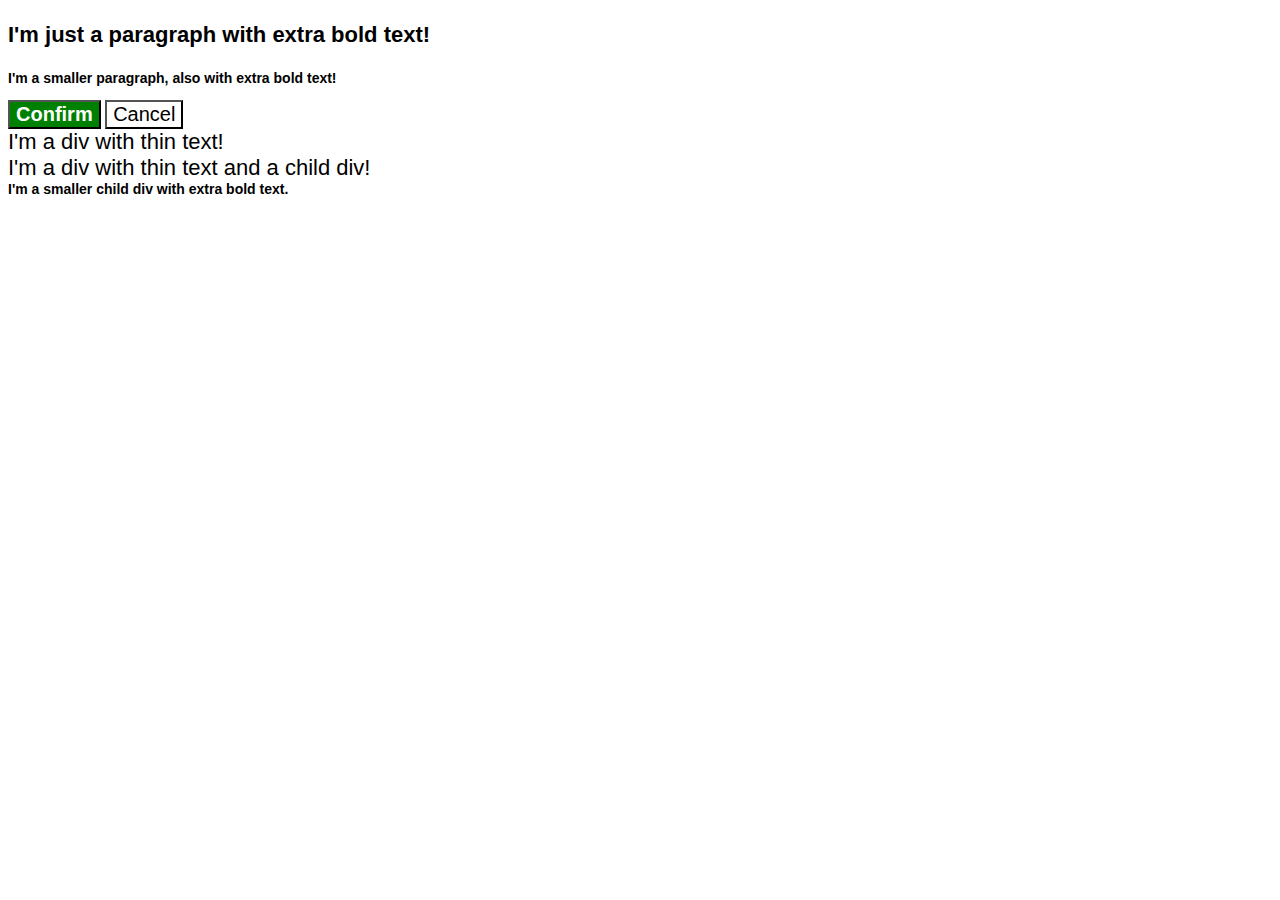
<file: css-cascade-fix/index.html>
<!DOCTYPE html>
<html lang="en">
  <head>
    <meta charset="UTF-8">
    <meta http-equiv="X-UA-Compatible" content="IE=edge">
    <meta name="viewport" content="width=device-width, initial-scale=1.0">
    <title>Fix the Cascade</title>
    <link rel="stylesheet" href="style.css">
  </head>
  <body>
    <p class="para">I'm just a paragraph with extra bold text!</p>
    <p class="para small-para">I'm a smaller paragraph, also with extra bold text!</p>

    <button id="confirm-button" class="button confirm">Confirm</button>
    <button id="cancel-button" class="button cancel">Cancel</button>

    <div class="text">I'm a div with thin text!</div>
    <div class="text">I'm a div with thin text and a child div!
      <div class="text child">I'm a smaller child div with extra bold text.</div>
    </div>
  </body>
</html>
</file>
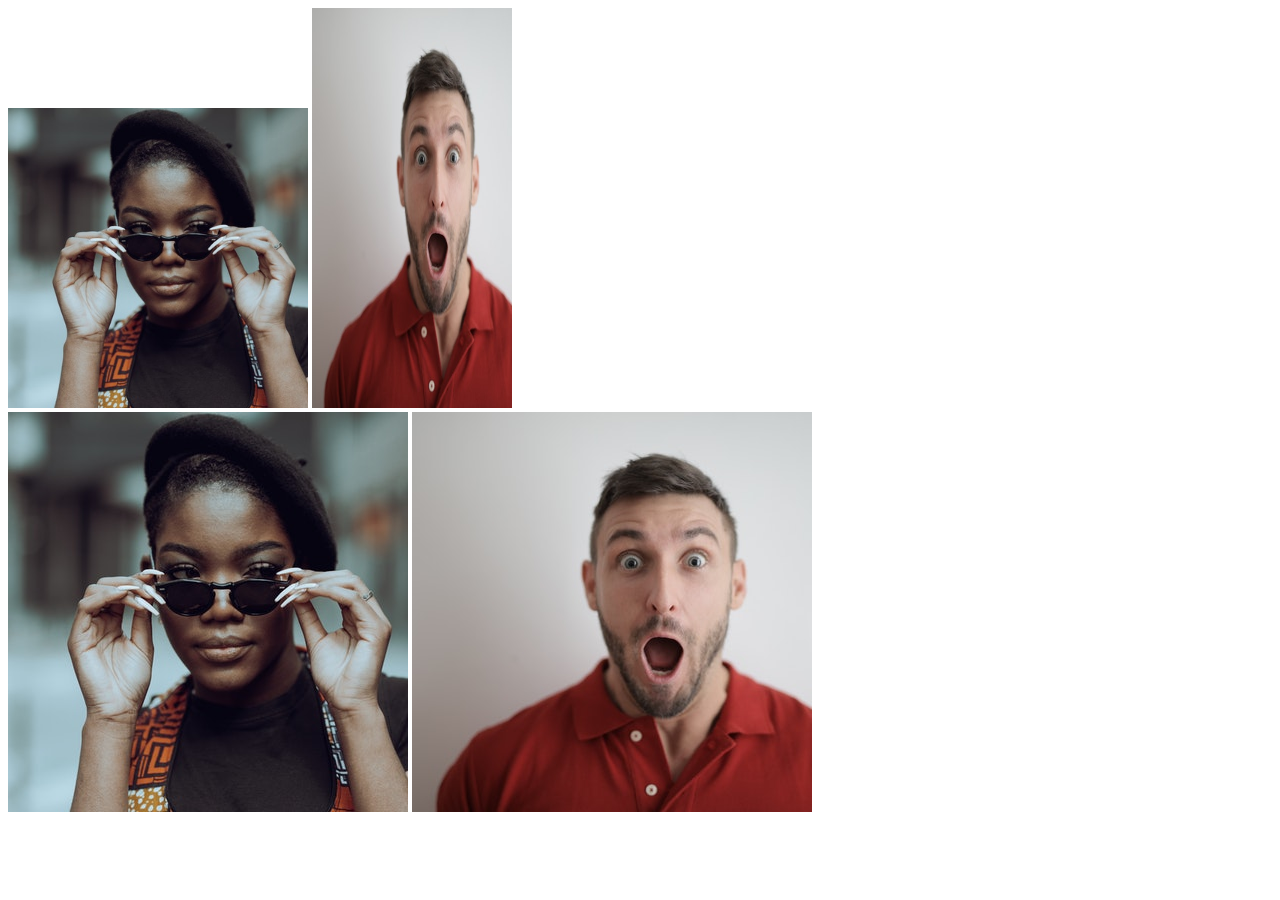
<file: css-chaining/index.html>
<!DOCTYPE html>
<html lang="en">
  <head>
    <meta charset="UTF-8">
    <meta http-equiv="X-UA-Compatible" content="IE=edge">
    <meta name="viewport" content="width=device-width, initial-scale=1.0">
    <title>Chaining Selectors</title>
    <link rel="stylesheet" href="style.css">
  </head>
  <body>
    <!-- Check image source path. Review Foundations lesson - Links and Images -->
    <!-- Use the classes BELOW this line -->
    <div>
      <img class="avatar proportioned" src="./images/img2.jpg" alt="Woman with glasses">
      <img class="avatar distorted" src="./images/img1.jpg" alt="Man with surprised expression">
    </div>
    <!-- Use the classes ABOVE this line -->
    <div>
      <img class="original proportioned" src="./images/img2.jpg" alt="Woman with glasses">
      <img class="original distorted" src="./images/img1.jpg" alt="Man with surprised expression">
    </div>
  </body>
</html>
</file>
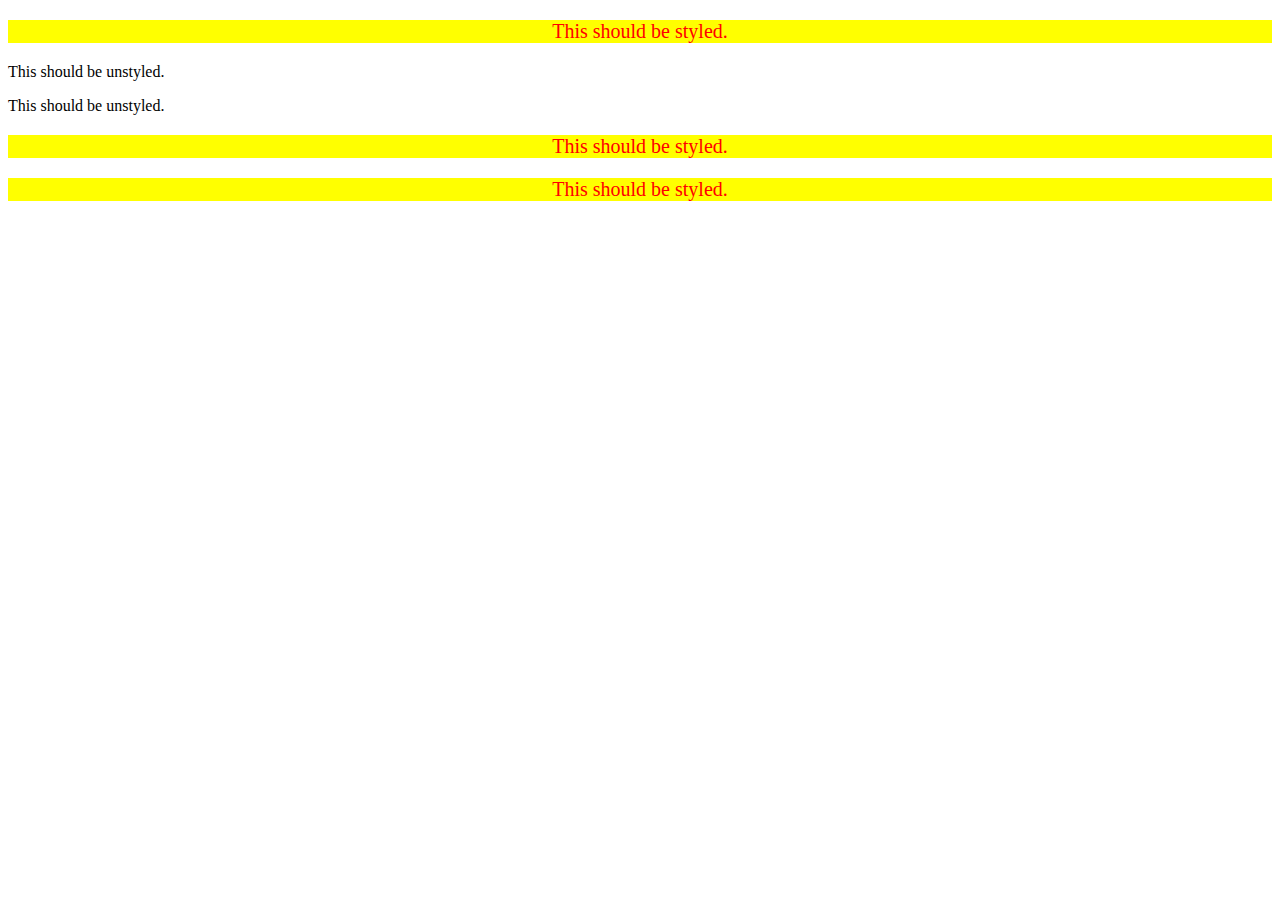
<file: css-descendant/index.html>
<!DOCTYPE html>
<html lang="en">
  <head>
    <meta charset="UTF-8">
    <meta http-equiv="X-UA-Compatible" content="IE=edge">
    <meta name="viewport" content="width=device-width, initial-scale=1.0">
    <title>Descendant Combinator</title>
    <link rel="stylesheet" href="style.css">
  </head>
  <body>
    <div class="container">
      <p class="text">This should be styled.</p>
    </div>
    <p class="text">This should be unstyled.</p>
    <p class="text">This should be unstyled.</p>
    <div class="container">
      <p class="text">This should be styled.</p>
      <p class="text">This should be styled.</p>
    </div>
  </body>
</html>
</file>
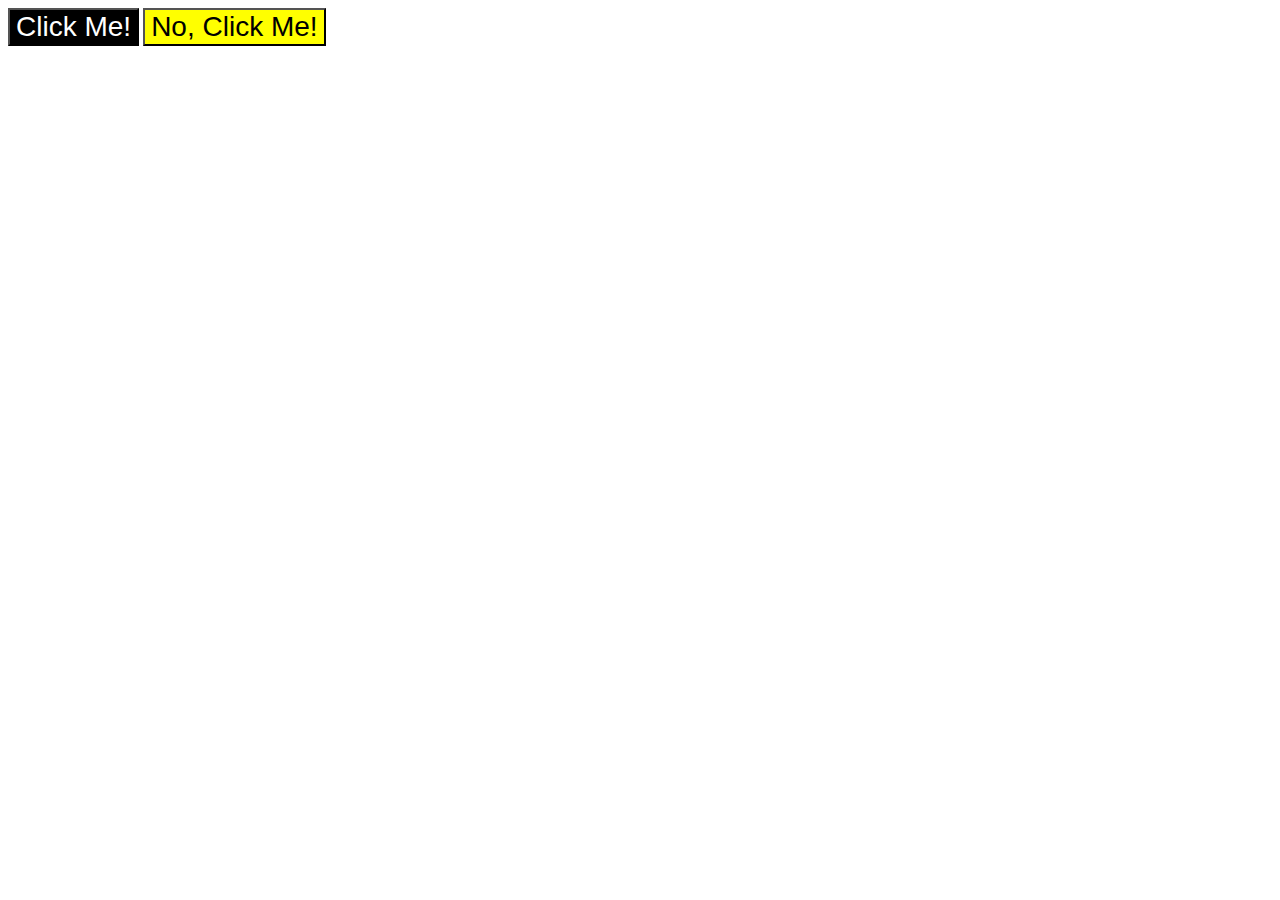
<file: css-grouping/index.html>
<html lang="en">
<head>
    <meta charset="UTF-8">
    <meta name="viewport" content="width=device-width, initial-scale=1.0">
    <title>CSS Grouping Selectors</title>
    <style>
        button {
            font-size: 28px;
            font-family: Helvetica, "Times New Roman", sans-serif;
        }

        #button-1 {
            background-color: black;
            color: white;
        }

        #button-2{
            background-color: yellow;
        }
    </style>
</head>
<body>
    <button id="button-1">Click Me!</button>
    <button id="button-2">No, Click Me!</button>
</body>
</html>
</file>
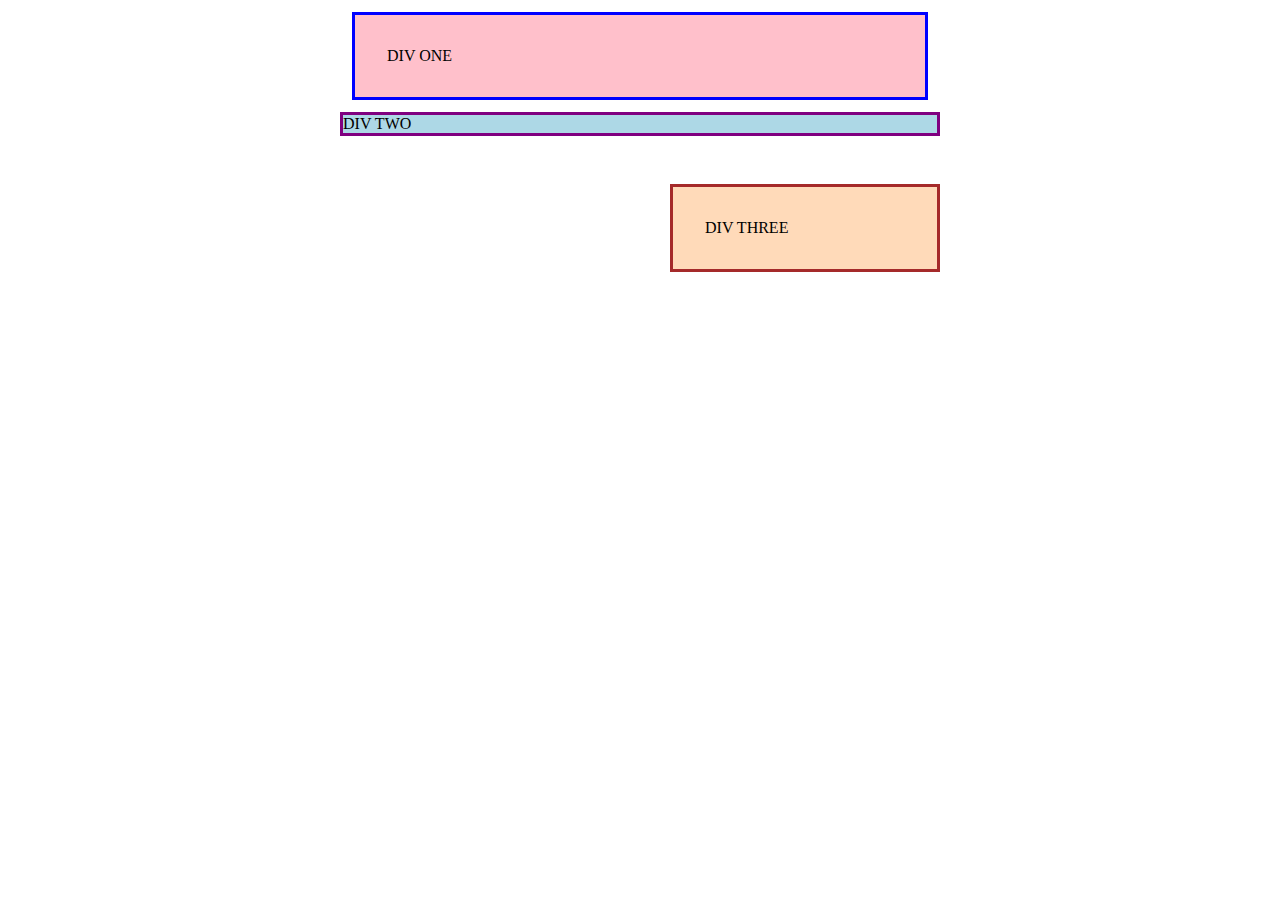
<file: css-margin-padding-01/index.html>
<!DOCTYPE html>
<html lang="en">
  <head>
    <meta charset="UTF-8">
    <meta http-equiv="X-UA-Compatible" content="IE=edge">
    <meta name="viewport" content="width=device-width, initial-scale=1.0">
    <title>Margin and Padding exercise</title>
    <link rel="stylesheet" href="style.css">
  </head>
  <body>
    <div class="one">
      DIV ONE
    </div>
    <div class="two">
      DIV TWO
    </div>
    <div class="three">
      DIV THREE
    </div>
  </body>
</html>
</file>
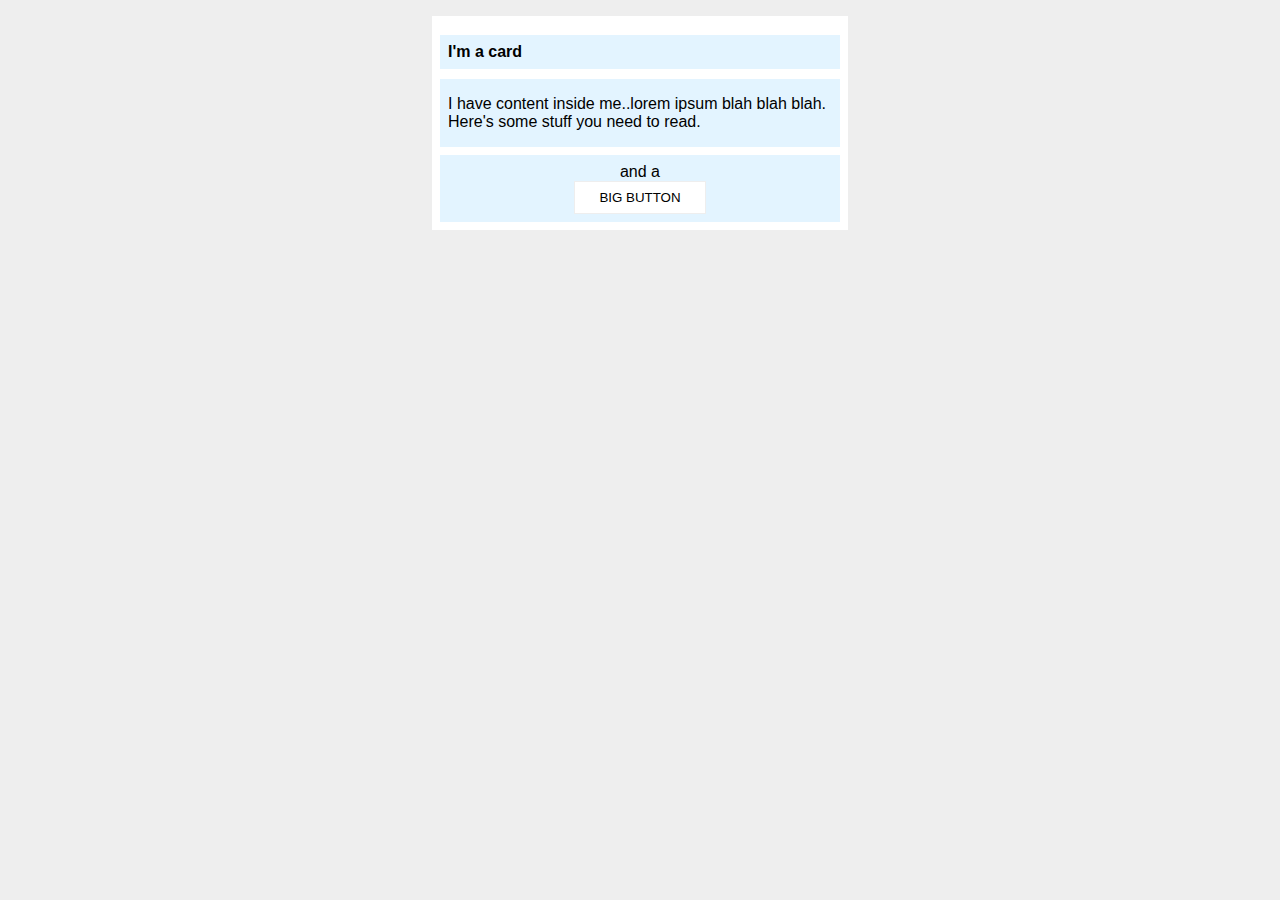
<file: css-margin-padding-02/index.html>
<!DOCTYPE html>
<html lang="en">
  <head>
    <meta charset="UTF-8">
    <meta http-equiv="X-UA-Compatible" content="IE=edge">
    <meta name="viewport" content="width=device-width, initial-scale=1.0">
    <title>Margin and Padding exercise 2</title>
    <link rel="stylesheet" href="style.css">
  </head>
  <body>
    <div class="card">
      <h1 class="title">I'm a card</h1>
      <div class="content">I have content inside me..lorem ipsum blah blah blah. Here's some stuff you need to read.</div>
      <div class="button-container">and a <button>BIG BUTTON</button></div>
    </div>
  </body>
</html>
</file>
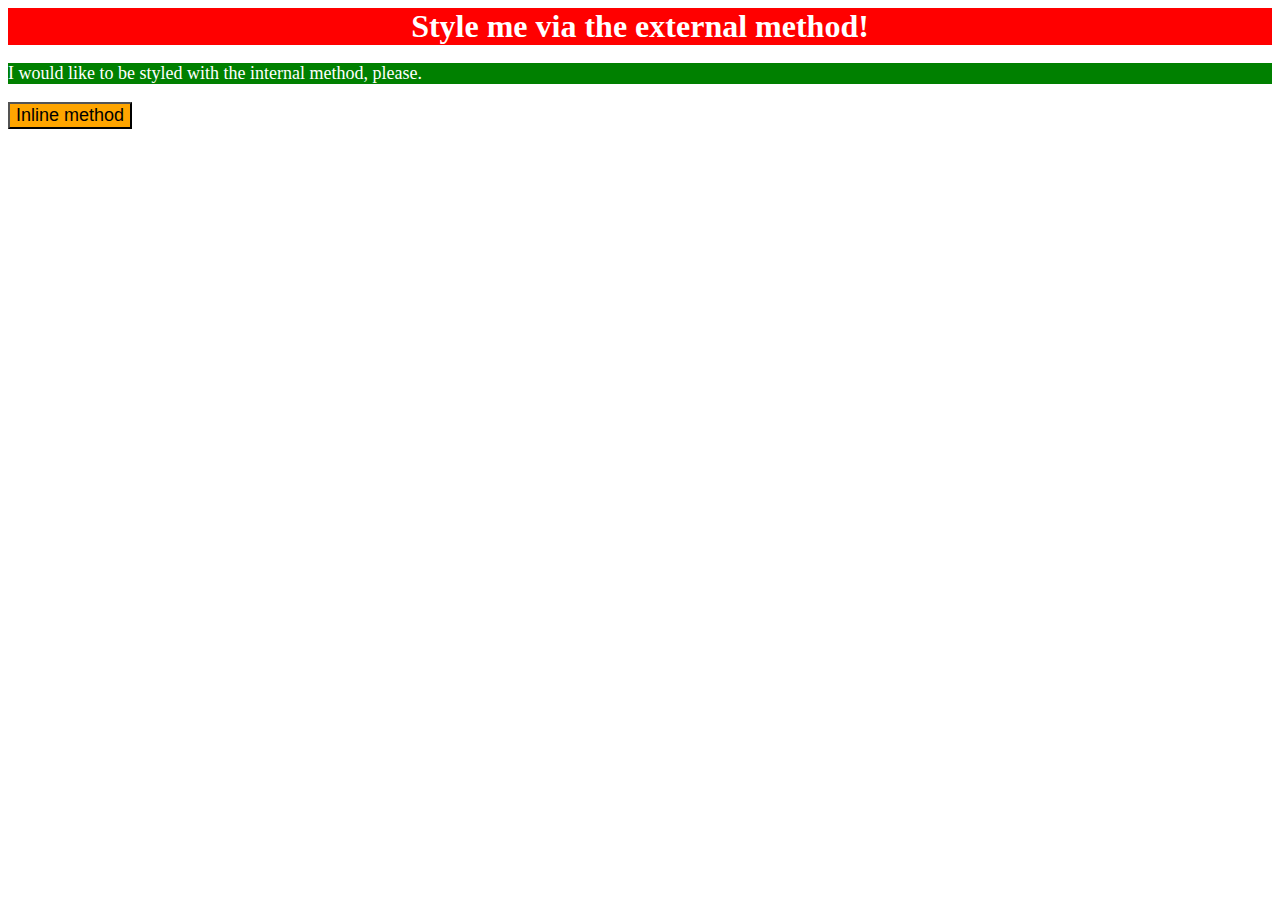
<file: css-methods/index.html>
<html lang="en">
<head>
    <meta charset="UTF-8">
    <meta name="viewport" content="width=device-width, initial-scale=1.0">
    <title>CSS Methods</title>
    <link rel="stylesheet" href="styles.css">
    <style>
        p {
            background-color: green;
            color: white;
            font-size: 18px;
        }
    </style>
</head>
<body>
    <div>Style me via the external method!</div>
    <p>I would like to be styled with the internal method, please.</p>
    <button style="background-color: orange; font-size: 18px;">Inline method</button>
    
</body>
</html>
</file>
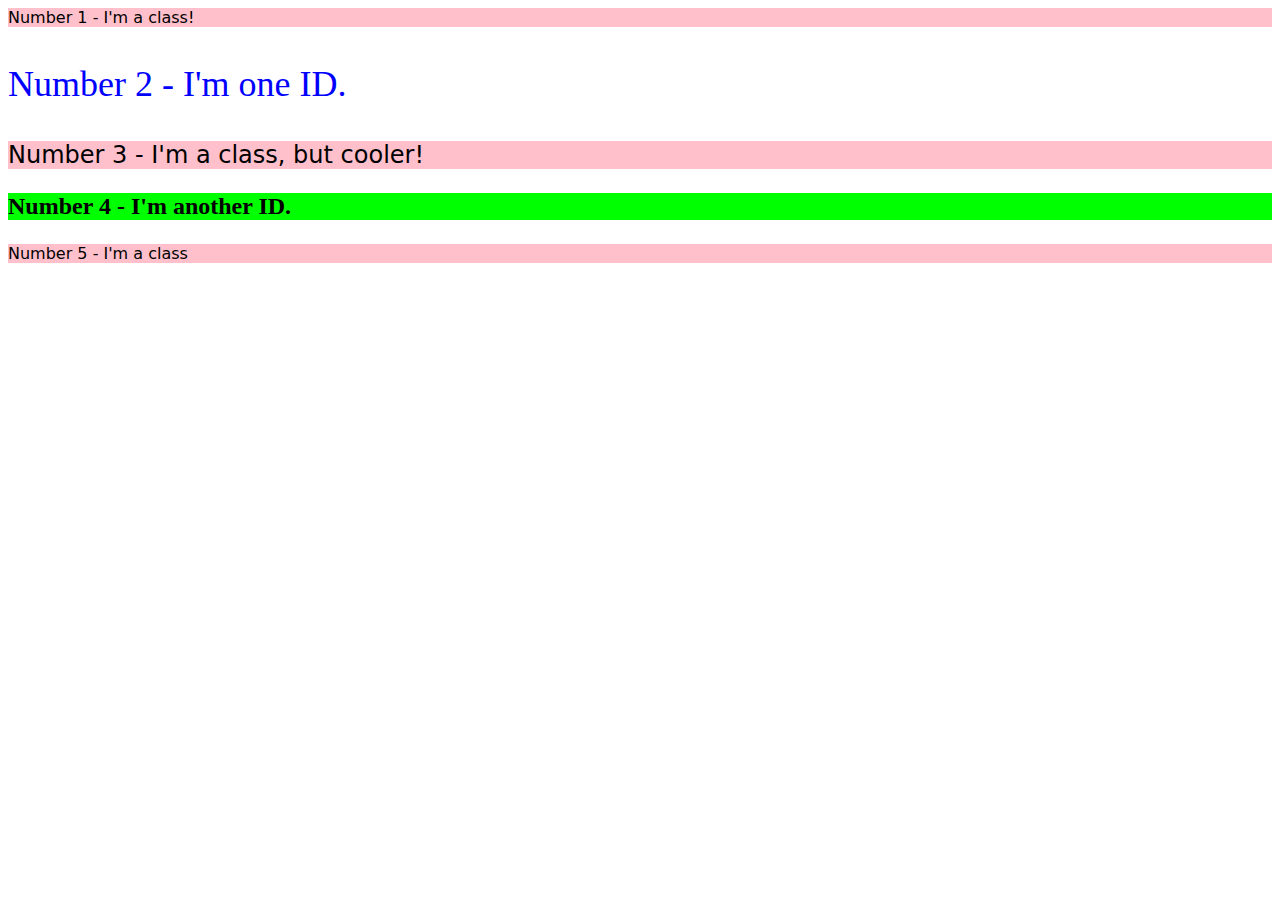
<file: css-selectors/index.html>
<html lang="en">
<head>
    <meta charset="UTF-8">
    <meta name="viewport" content="width=device-width, initial-scale=1.0">
    <title>Class & ID Selectors</title>
    <style>
        .odd {
            background-color: pink;
            font-family: Verdana, "DejaVu Sans", sans-serif;
        }

        #number-2 {
            color: blue;
            font-size: 36px;
        }

        #number-3 {
            font-size: 24px;
        }

        #number-4 {
            background-color: lime;
            font-size: 24px;
            font-weight: bold;
        }
    </style>
</head>
<body>
    <p class="odd" id="number-1">Number 1 - I'm a class!</p>
    <p id="number-2">Number 2 - I'm one ID.</p>
    <p class="odd" id="number-3">Number 3 - I'm a class, but cooler!</p>
    <p id="number-4">Number 4 - I'm another ID.</p>
    <p class="odd" id="number-5">Number 5 - I'm a class</p>

</body>
</html>
</file>
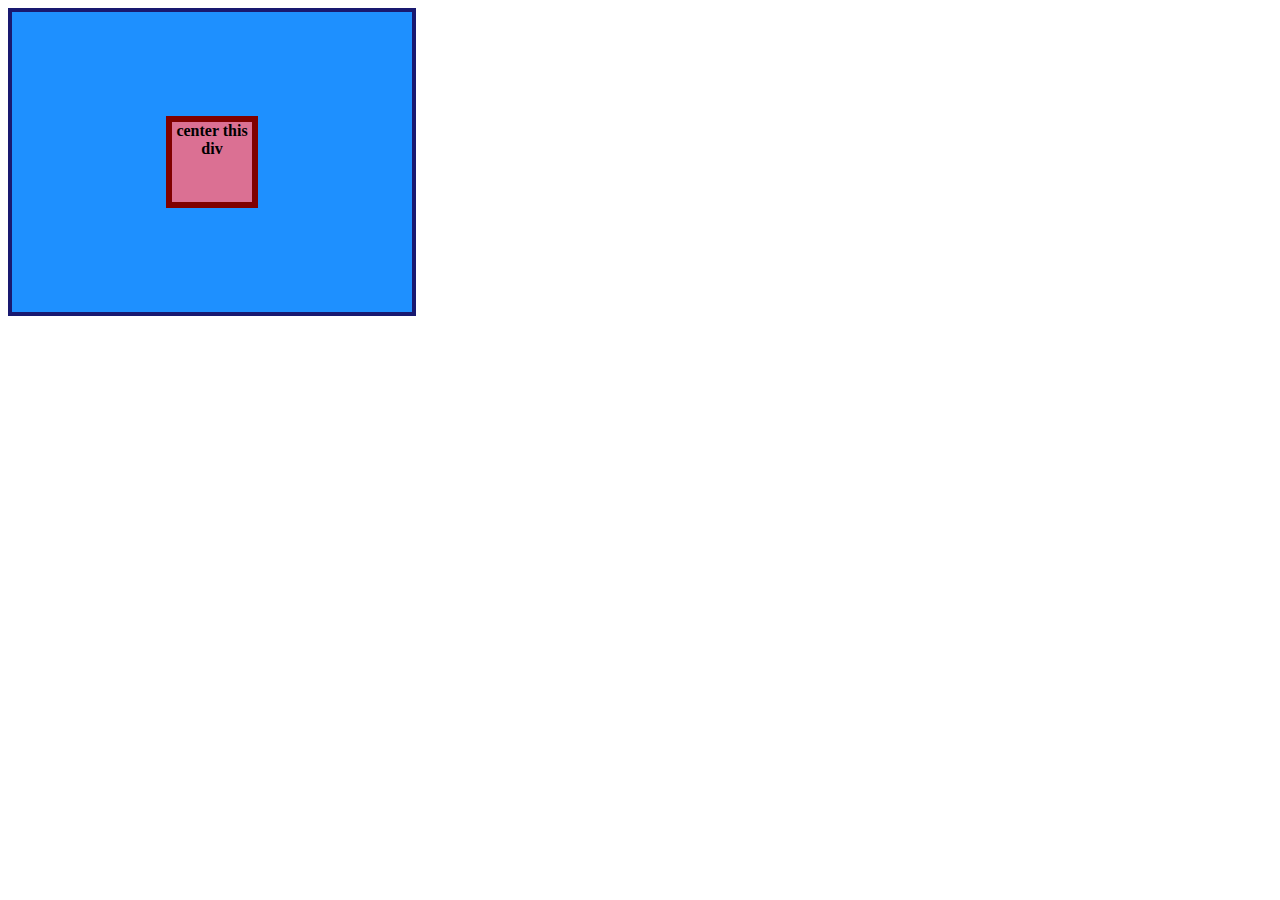
<file: flex-center/index.html>
<!DOCTYPE html>
<html lang="en">
  <head>
    <meta charset="UTF-8">
    <meta http-equiv="X-UA-Compatible" content="IE=edge">
    <meta name="viewport" content="width=device-width, initial-scale=1.0">
    <title>CENTER THIS DIV</title>
    <link rel="stylesheet" href="style.css">
  </head>
  <body>
    <div class="container">
      <div class="box">center this div</div>
    </div>
  </body>
</html>
</file>
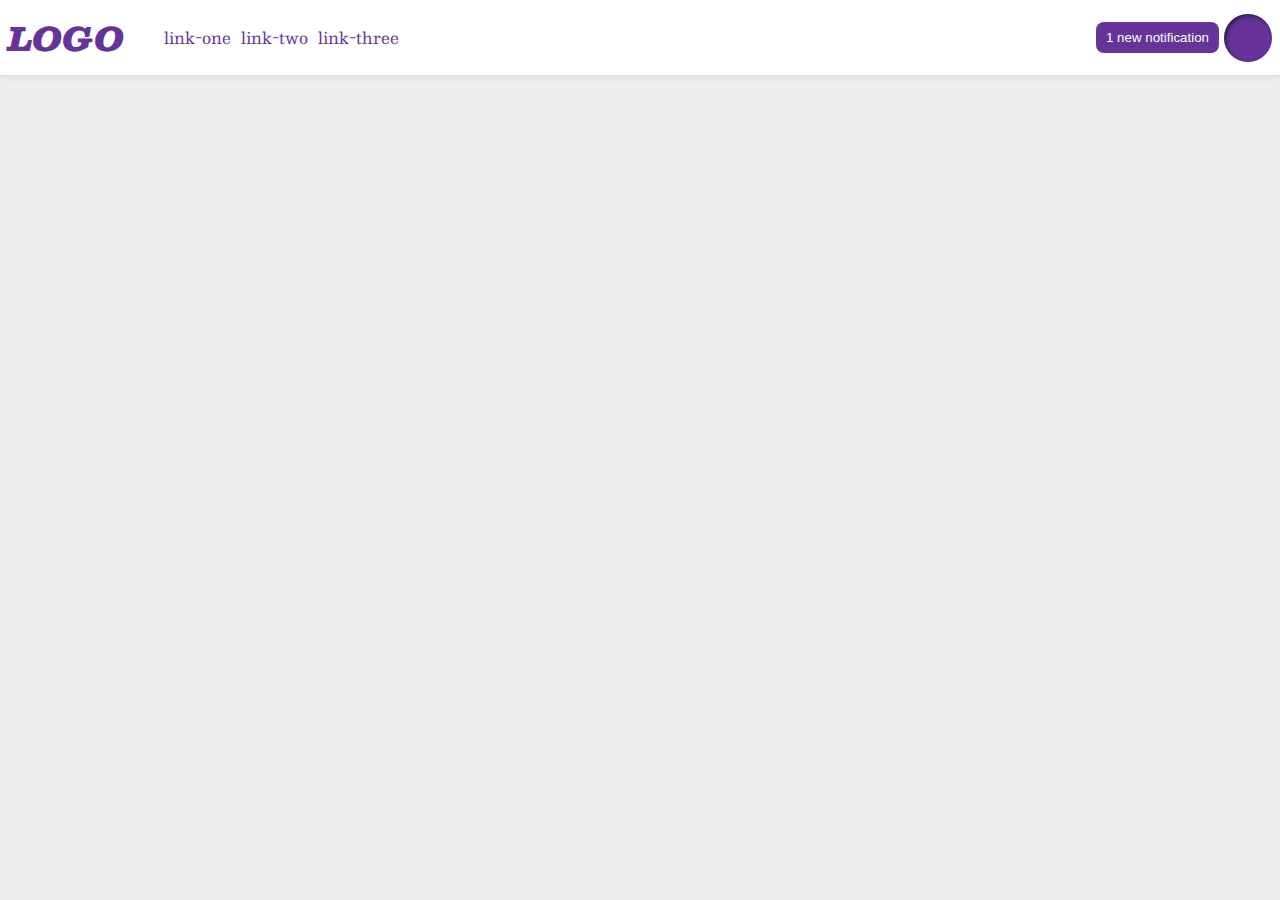
<file: flex-header-2/index.html>
<!DOCTYPE html>
<html lang="en">
  <head>
    <meta charset="UTF-8">
    <meta http-equiv="X-UA-Compatible" content="IE=edge">
    <meta name="viewport" content="width=device-width, initial-scale=1.0">
    <title>Flex Header 2</title>
    <link rel="stylesheet" href="style.css">
  </head>
  <body>
    <div class="header">
        <div class="left-side">
            <div class="logo">
                LOGO
              </div>
              <ul class="links">
                <li><a href="https://google.com">link-one</a></li>
                <li><a href="https://google.com">link-two</a></li>
                <li><a href="https://google.com">link-three</a></li>
              </ul>
        </div>
      
      <div class="right-side">
        <button class="notifications">
            1 new notification
          </button>
          <div class="profile-image"></div>
      </div>
    </div>
  </body>
</html>
</file>
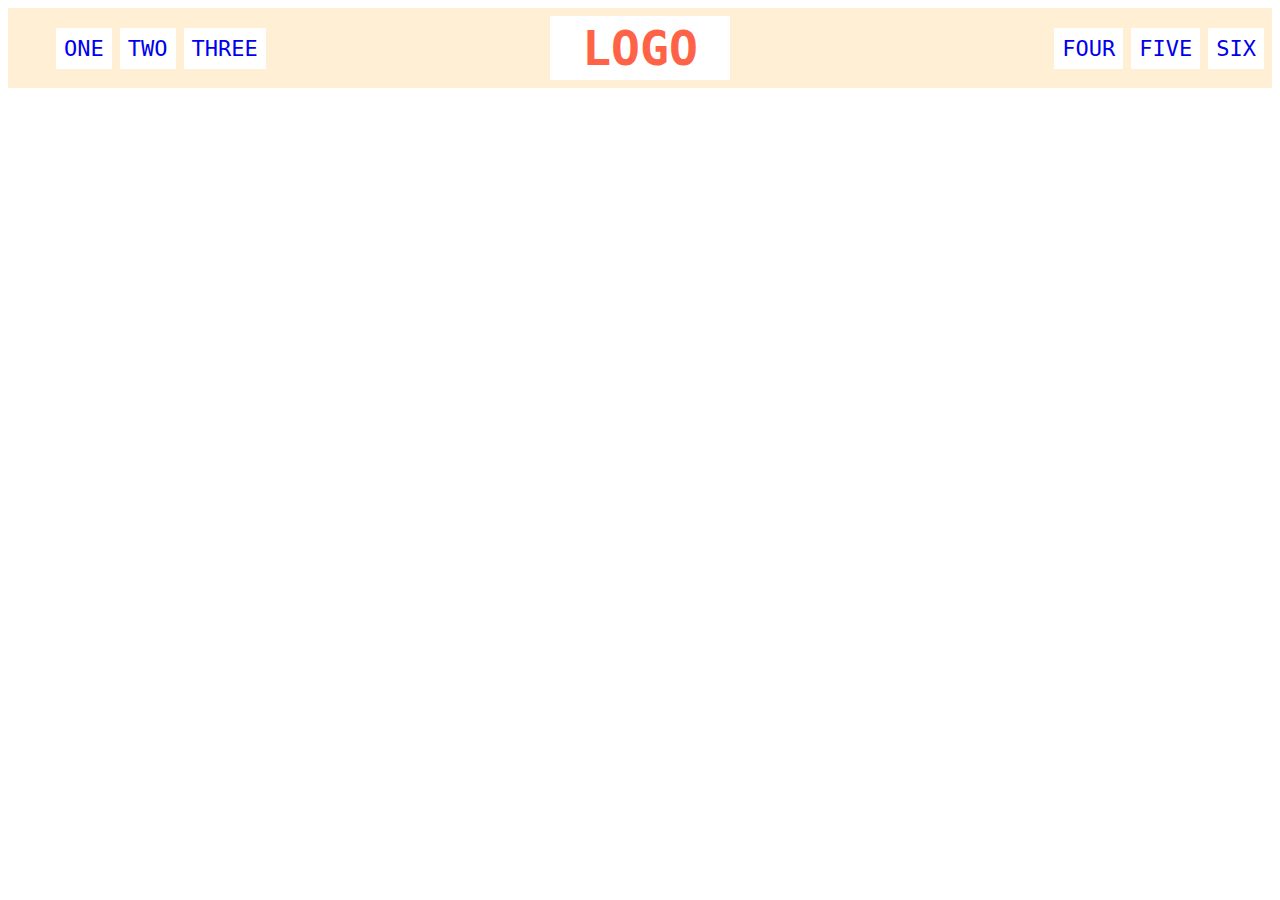
<file: flex-header/index.html>
<!DOCTYPE html>
<html lang="en">
  <head>
    <meta charset="UTF-8">
    <meta http-equiv="X-UA-Compatible" content="IE=edge">
    <meta name="viewport" content="width=device-width, initial-scale=1.0">
    <title>Flex Header</title>
    <link rel="stylesheet" href="style.css">
  </head>
  <body>
    <div class="header">
      <div class="left-links">
        <ul>
          <li><a href="#">ONE</a></li>
          <li><a href="#">TWO</a></li>
          <li><a href="#">THREE</a></li>
        </ul>
      </div>
      <div class="logo">LOGO</div>
      <div class="right-links">
        <ul>
          <li><a href="#">FOUR</a></li>
          <li><a href="#">FIVE</a></li>
          <li><a href="#">SIX</a></li>
        </ul>
      </div>
    </div>
  </body>
</html>
</file>
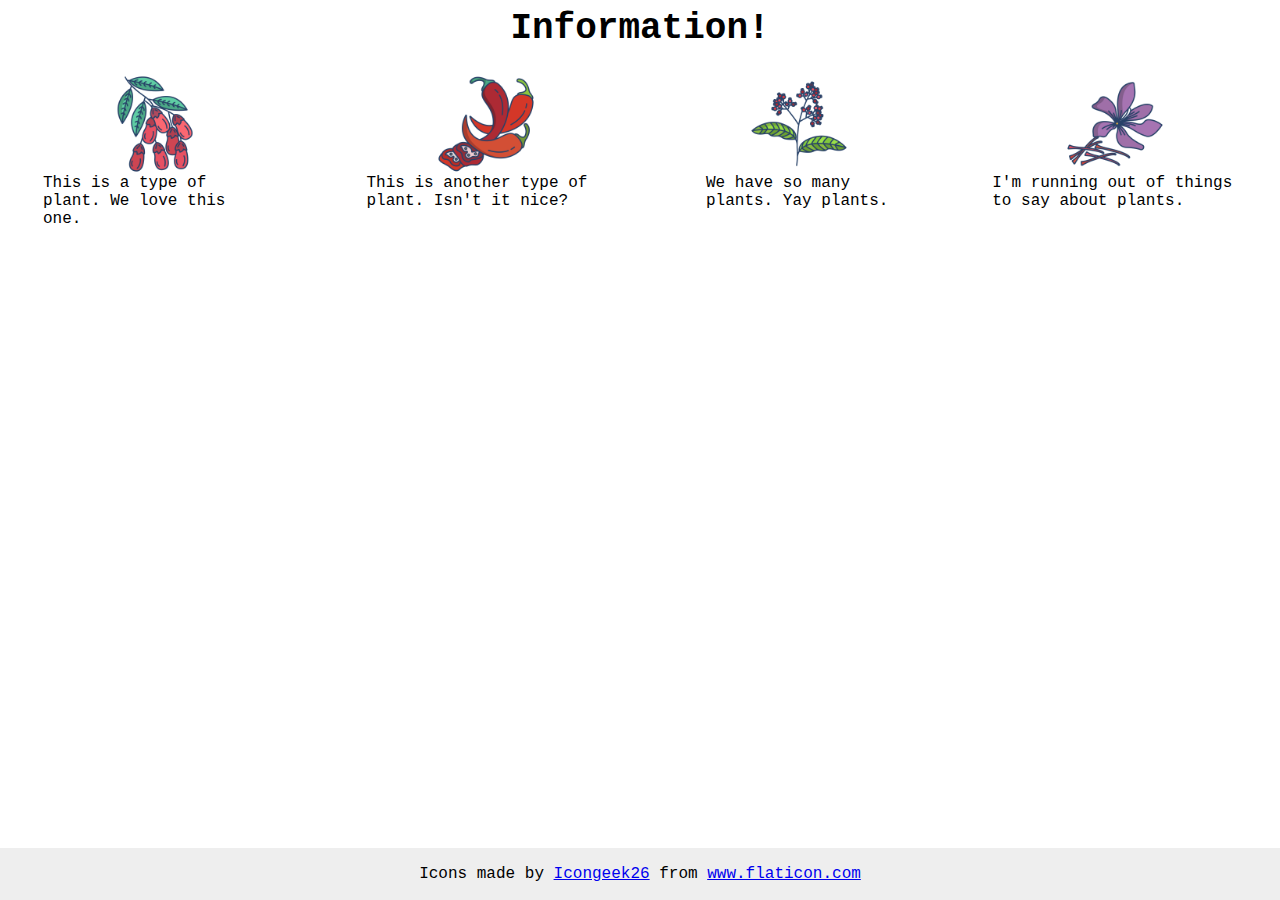
<file: flex-information/index.html>
<!DOCTYPE html>
<html lang="en">
  <head>
    <meta charset="UTF-8">
    <meta http-equiv="X-UA-Compatible" content="IE=edge">
    <meta name="viewport" content="width=device-width, initial-scale=1.0">
    <title>Information</title>
    <link rel="stylesheet" href="style.css">
  </head>
  <body>
    <div class="title">Information!</div>
        <div class="plants">
            <div class="item">
                <img src="./images/barberry.png" alt="barberry">
                <div class="text">This is a type of plant. We love this one.</div>
            </div>
            <div class="item">
                <img src="./images/chilli.png" alt="chili">
                <div class="text">This is another type of plant. Isn't it nice?</div>
            </div>
            <div class="item">
                <img src="./images/pepper.png" alt="pepper">
                <div class="text">We have so many plants. Yay plants.</div>
            </div>
            <div class="item">
                <img src="./images/saffron.png" alt="saffron">
                <div class="text">I'm running out of things to say about plants.</div>
            </div>
        </div>

    

    

    

    

    <!-- disregard this section, it's here to give attribution to the creator of these icons -->
    <div class="footer">
      <div>Icons made by <a href="https://www.flaticon.com/authors/icongeek26" title="Icongeek26">Icongeek26</a> from <a href="https://www.flaticon.com/" title="Flaticon">www.flaticon.com</a></div>
    </div>
  </body>
</html>
</file>
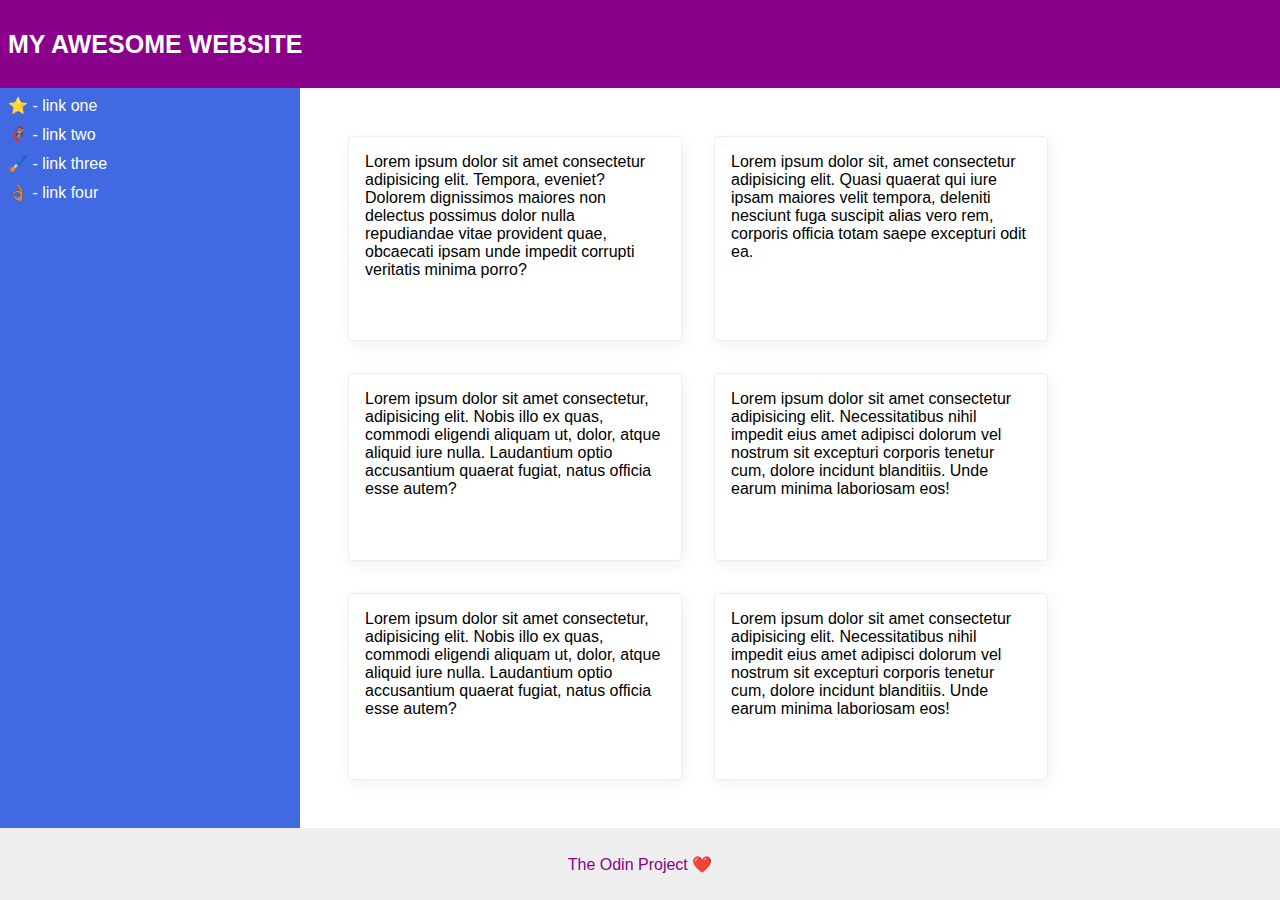
<file: flex-layout-2/index.html>
<!DOCTYPE html>
<html lang="en">
  <head>
    <meta charset="UTF-8">
    <meta http-equiv="X-UA-Compatible" content="IE=edge">
    <meta name="viewport" content="width=device-width, initial-scale=1.0">
    <title>The Holy Grail</title>
    <link rel="stylesheet" href="style.css">
  </head>
  <body>
    <div class="header">
      MY AWESOME WEBSITE
    </div>
    
    <div class="container">
        <div class="sidebar">
            <ul>
              <li><a href="#">⭐ - link one</a></li>
              <li><a href="#">🦸🏽‍♂️ - link two</a></li>
              <li><a href="#">🖌️ - link three</a></li>
              <li><a href="#">👌🏽 - link four</a></li>
            </ul>
          </div>

          <div class="card-container">
            <div class="card">Lorem ipsum dolor sit amet consectetur adipisicing elit. Tempora, eveniet? Dolorem dignissimos maiores non delectus possimus dolor nulla repudiandae vitae provident quae, obcaecati ipsam unde impedit corrupti veritatis minima porro?</div>
            <div class="card">Lorem ipsum dolor sit, amet consectetur adipisicing elit. Quasi quaerat qui iure ipsam maiores velit tempora, deleniti nesciunt fuga suscipit alias vero rem, corporis officia totam saepe excepturi odit ea.</div>
            <div class="card">Lorem ipsum dolor sit amet consectetur, adipisicing elit. Nobis illo ex quas, commodi eligendi aliquam ut, dolor, atque aliquid iure nulla. Laudantium optio accusantium quaerat fugiat, natus officia esse autem?</div>
            <div class="card">Lorem ipsum dolor sit amet consectetur adipisicing elit. Necessitatibus nihil impedit eius amet adipisci dolorum vel nostrum sit excepturi corporis tenetur cum, dolore incidunt blanditiis. Unde earum minima laboriosam eos!</div>
            <div class="card">Lorem ipsum dolor sit amet consectetur, adipisicing elit. Nobis illo ex quas, commodi eligendi aliquam ut, dolor, atque aliquid iure nulla. Laudantium optio accusantium quaerat fugiat, natus officia esse autem?</div>
            <div class="card">Lorem ipsum dolor sit amet consectetur adipisicing elit. Necessitatibus nihil impedit eius amet adipisci dolorum vel nostrum sit excepturi corporis tenetur cum, dolore incidunt blanditiis. Unde earum minima laboriosam eos!</div>
          </div>
      
          
    </div>
    
    
    <div class="footer">
      The Odin Project ❤️
    </div>
  </body>
</html>
</file>
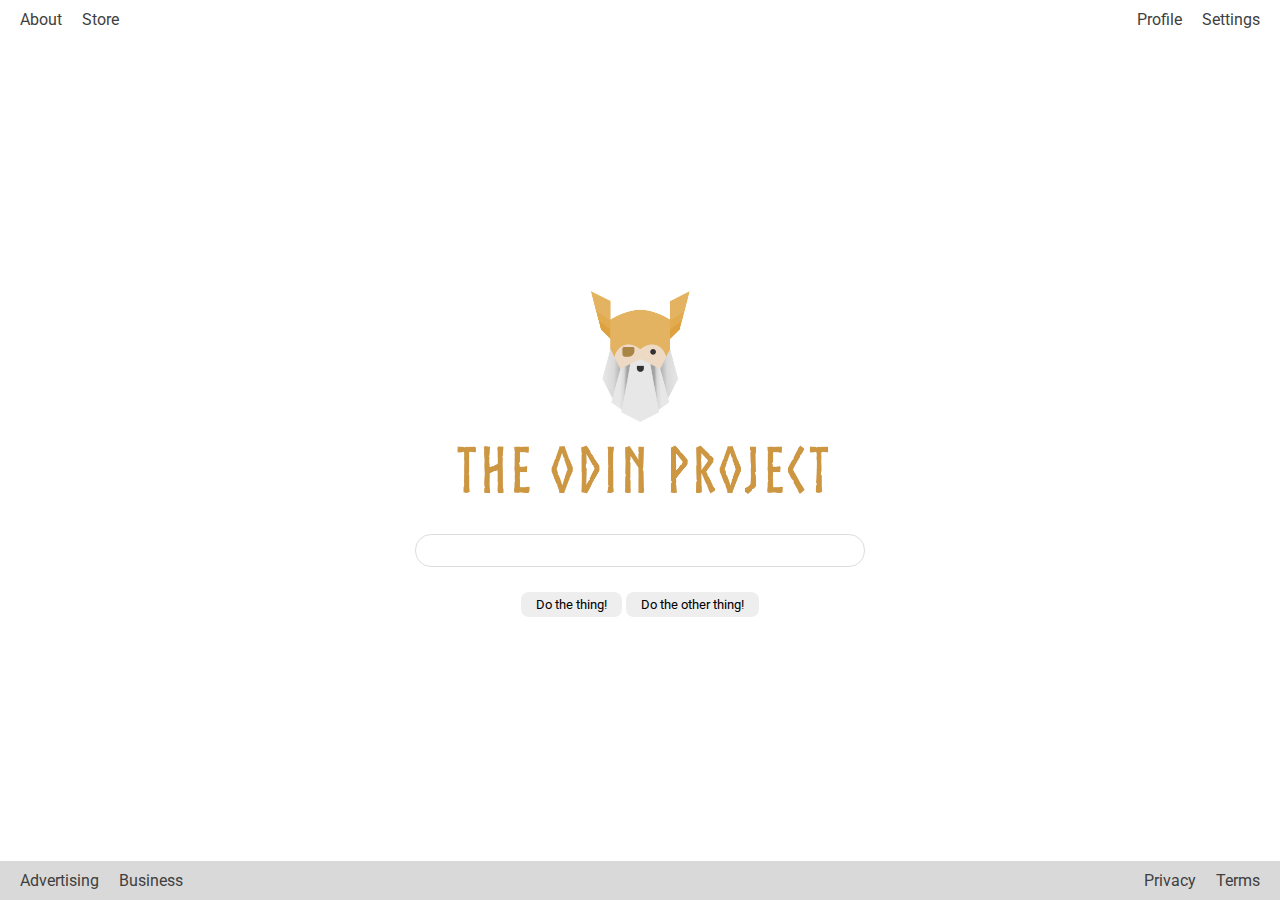
<file: flex-layout/index.html>
<!DOCTYPE html>
<html lang="en">
  <head>
    <meta charset="UTF-8">
    <meta http-equiv="X-UA-Compatible" content="IE=edge">
    <meta name="viewport" content="width=device-width, initial-scale=1.0">
    <title>LAYOUT</title>
    <link rel="stylesheet" href="./style.css">
  </head>
  <body>
    <div class="header">
      <ul class="left-links">
        <li><a href="#">About</a></li>
        <li><a href="#">Store</a></li>
      </ul>
      <ul class="right-links">
        <li><a href="#">Profile</a></li>
        <li><a href="#">Settings</a></li>
      </ul>
    </div>
    <div class="content">
      <img src="./logo.png" alt="Project logo. Represents odin with the project name.">
      <div class="input">
        <input type="text">
      </div>
      <div class="buttons">
        <button>Do the thing!</button>
        <button>Do the other thing!</button>
      </div>
    </div>
    <div class="footer">
      <ul class="left-links">
        <li><a href="#">Advertising</a></li>
        <li><a href="#">Business</a></li>
      </ul>
      <ul class="right-links">
        <li><a href="#">Privacy</a></li>
        <li><a href="#">Terms</a></li>
      </ul>
    </div>
  </body>
</html>
</file>
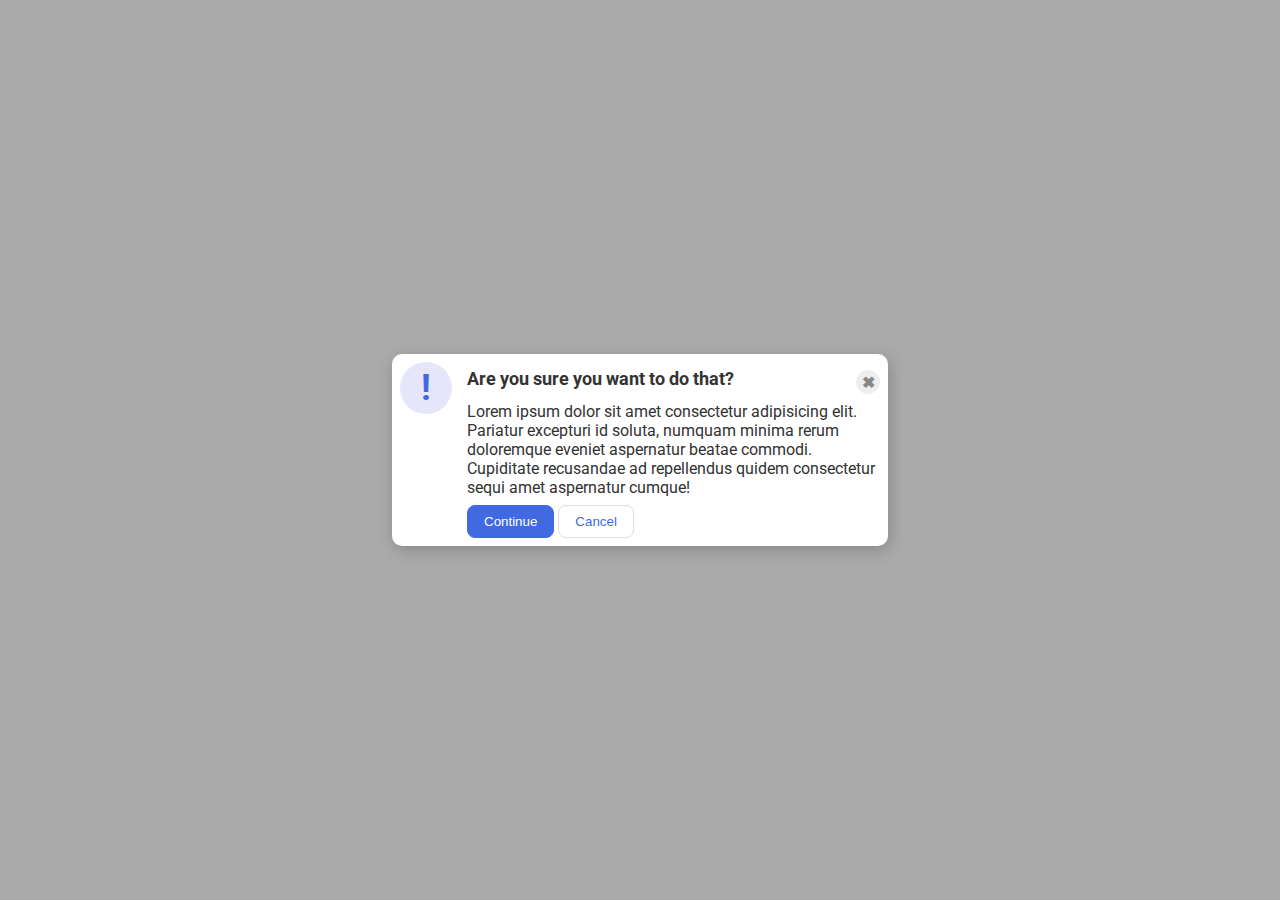
<file: flex-modal/index.html>
<!DOCTYPE html>
<html lang="en">
  <head>
    <meta charset="UTF-8">
    <meta http-equiv="X-UA-Compatible" content="IE=edge">
    <meta name="viewport" content="width=device-width, initial-scale=1.0">
    <link rel="stylesheet" href="style.css">
    <title>Modal</title>
  </head>
  <body>
    <div class="modal">
        <div class="left">
            <div class="icon">!</div>
        </div>
    
        <div class="right">
            <div class="header-section">
                <div class="header">Are you sure you want to do that?</div>
                <button class="close-button">✖</button>
            </div>
            <div class="text">Lorem ipsum dolor sit amet consectetur adipisicing elit. Pariatur excepturi id soluta, numquam minima rerum doloremque eveniet aspernatur beatae commodi. Cupiditate recusandae ad repellendus quidem consectetur sequi amet aspernatur cumque!</div>
            <button class="continue">Continue</button>
            <button class="cancel">Cancel</button>
        </div>
      
    </div>
  </body>
</html>
</file>
<file: css-cascade-fix/style.css>
body {
    font-family: Arial, Helvetica, sans-serif;
  }
  
  .para,
  .small-para {
    color: hsl(0, 0%, 0%);
    font-weight: 800;
  }
  
  .para.small-para {
    font-size: 14px;
    font-weight: 800;
  }
  
  .para {
    font-size: 22px;
  }
  
  #confirm-button {
    background: green;
    color: white;
    font-weight: bold;
  } 
  
  .button {
    background-color: rgb(255, 255, 255);
    color: rgb(0, 0, 0);
    font-size: 20px;
  }
  
  .text .child {
    color: rgb(0, 0, 0);
    font-weight: 800;
    font-size: 14px;
  }
  
  div.text {
    color: rgb(0, 0, 0);
    font-size: 22px;
    font-weight: 100;
  }
</file>
<file: css-chaining/style.css>
.avatar.proportioned {
    width: 300px;
    height: auto;
}

.avatar.distorted {
    width: 200px;
    height: 400px;
}
</file>
<file: css-descendant/style.css>
.container .text{
    background-color: yellow;
    color: red;
    font-size: 20px;
    text-align: center;
}
</file>
<file: css-margin-padding-01/style.css>
body {
    max-width: 600px;
    margin: 0 auto;
  }
  
  .one {
    background: pink;
    border: 3px solid blue;
    /* CHANGE ME */
    padding: 32px;
    margin: 12px;
  }
  
  .two {
    background: lightblue;
    border: 3px solid purple;
    /* CHANGE ME */
    margin-bottom: 48px;
  }
  
  .three {
    background: peachpuff;
    border: 3px solid brown;
    width: 200px;
    /* CHANGE ME */
    padding: 32px;
    margin-left: auto;
  }
</file>
<file: css-margin-padding-02/style.css>
body {
    background: #eee;
    font-family: sans-serif;
  }
  
  .card {
    width: 400px;
    background: #fff;
    margin: 16px auto;
    padding: 8px;
  }
  
  .title {
    background: #e3f4ff;
    padding: 8px;
    font-size: 16px;
  }
  
  .content {
    background: #e3f4ff;
    padding: 16px 8px;
    margin-bottom: 8px;
  }
  
  .button-container {
    background: #e3f4ff;
    padding: 8px;
    text-align: center;
  }
  
  button {
    background: white;
    border: 1px solid #eee;
    display: block;
    margin: 0 auto;
    padding: 8px 24px;
  }
</file>
<file: css-methods/styles.css>
div {
    background-color: red;
    color: white;
    font-size: 32px;
    text-align: center;
    font-weight: bold;
}
</file>
<file: flex-center/style.css>
.container {
    background: dodgerblue;
    border: 4px solid midnightblue;
    width: 400px;
    height: 300px;
    display: flex;
    justify-content: center;
    align-items: center;
  }
  
  .box {
    background: palevioletred;
    font-weight: bold;
    text-align: center;
    border: 6px solid maroon;
    width: 80px;
    height: 80px;
  }
</file>
<file: flex-header-2/style.css>
/* this is some magical font-importing.  
you'll learn about it later. */
@import url('https://fonts.googleapis.com/css2?family=Besley:ital,wght@0,400;1,900&display=swap');

body {
  margin: 0;
  background: #eee;
  font-family: Besley, serif;
}

.header {
  background: white;
  border-bottom: 1px solid #ddd;
  box-shadow: 0 0 8px rgba(0,0,0,.1);
  display: flex;
  padding: 8px 8px;
  justify-content: space-between;
  
}

.left-side{
    display: flex;
    align-items: center;
}

.profile-image {
  background: rebeccapurple;
  box-shadow: inset 2px 2px 4px rgba(0,0,0,.5);
  border-radius: 50%;
  width: 48px;
  height: 48px;
}

.logo {
  color: rebeccapurple;
  font-size: 32px;
  font-weight: 900;
  font-style: italic;
}

button {
  border: none;
  border-radius: 8px;
  background: rebeccapurple;
  color: white;
  padding: 8px 10px;
}

a {
  /* this removes the line under our links */
  text-decoration: none;
  color: rebeccapurple;
}

ul {
  list-style-type: none;
  display: flex;
  gap: 10px;
}

.right-side{
    display: flex;
    gap: 5px;
    align-items: center;
}
</file>
<file: flex-header/style.css>
.header  {
    font-family: monospace;
    background: papayawhip;
    display: flex;
    justify-content: space-between;
    align-items: center;
    padding: 8px;
  }
  
  .logo {
    font-size: 48px;
    font-weight: 900;
    color: tomato;
    background: white;
    padding: 4px 32px;
  }
  
  ul {
    /* this removes the dots on the list items*/
    list-style-type: none;
    display: flex;
    gap: 8px;
    
  }
  
  a {
    font-size: 22px;
    background: white;
    padding: 8px;
    /* this removes the line under the links */
    text-decoration: none;
  }
</file>
<file: flex-information/style.css>
body {
    font-family: 'Courier New', Courier, monospace;
  }
  
  img {
    width: 100px;
    height: 100px;
  }
  
  .title {
    font-size: 36px;
    font-weight: 900;
    text-align: center;
    margin-bottom: 10px;
  }

  .plants {
    display: flex;
    justify-content: space-evenly;
    gap: 100px;
    padding: 15px 35px;
  }

  .item{
    display: flex;
    flex-direction: column;
    align-items: center;
  }
  
  /* do not edit this footer */
  .footer {
    position: fixed;
    bottom: 0;
    left: 0;
    right: 0;
    height: 52px;
    display: flex;
    align-items: center;
    justify-content: center;
    background: #eee;
  }
</file>
<file: flex-layout-2/style.css>
body {
    font-family: -apple-system, BlinkMacSystemFont, 'Segoe UI', Roboto, Oxygen, Ubuntu, Cantarell, 'Open Sans', 'Helvetica Neue', sans-serif;
    margin: 0;
    min-height: 100vh;
    display: flex;
    flex-direction: column;
    justify-content: space-between;
  }
  
  .header {
    height: 72px;
    background: darkmagenta;
    color: white;
    font-weight: bold;
    font-size: 25px;
    display: flex;
    align-items: center;
    padding: 8px;
  }
  
  .footer {
    height: 72px;
    background: #eee;
    color: darkmagenta;
    display: flex;
    justify-content: center;
    align-items: center;
  }
  
    .container{
        display: flex;
        justify-content: space-evenly;
        height: auto;
        flex-grow: 1;
    }

  .sidebar {
    width: 300px;
    background: royalblue;
    box-sizing: border-box;
    flex-shrink: 0;
  }

  .sidebar ul{
    padding: 0;
    margin: 8px;
    display: flex;
    gap: 10px;
    flex-direction: column;
  }

  li{
    list-style-type: none;
  }
  
  a{
    text-decoration: none;
    color: white;
  }

  .card-container {
    padding: 48px;
    display: flex;
    flex-wrap: wrap;
    gap: 32px;
  }
  
  .card {
    padding: 16px;
    width: 300px;
  }

  .card {
    border: 1px solid #eee;
    box-shadow: 2px 4px 16px rgba(0,0,0,.06);
    border-radius: 4px;
  }
</file>
<file: flex-layout/style.css>
@import url('https://fonts.googleapis.com/css2?family=Roboto:wght@400;700&display=swap');

body {
  display: flex;
  flex-direction: column;
  justify-content: space-between;
  height: 100vh;
  margin: 0;
  overflow: hidden;
  font-family: Roboto, sans-serif;
}

img {
  width: 600px;
}

button {
  font-family: Roboto, sans-serif;
  border: none;
  border-radius: 8px;
  background: #eee;
}

input {
  border: 1px solid #ddd;
  border-radius: 16px;
  padding: 8px 24px;
  width: 400px;
}

.header, .footer{
    display: flex;
    justify-content: space-between;
    padding: 10px 20px;
}

.footer{
    background-color: rgb(217, 217, 217);
}

.left-links, .right-links {
    display: flex;
    align-items: center;
    gap: 20px;
    padding: 0;
    margin: 0;
}

.left-links li, .right-links li{
    list-style-type: none;
}

a {
    text-decoration: none;
    color: rgb(63, 63, 63);
}

.content {
    display: flex;
    flex-direction: column;
    justify-content: center;
    align-items: center;
    gap: 25px;
}

.buttons button{
    padding: 5px 15px;
}
</file>
<file: flex-modal/style.css>
@import url('https://fonts.googleapis.com/css2?family=Roboto:wght@400;700&display=swap');

html, body {
  height: 100%;
}

body {
  font-family: Roboto, sans-serif;
  margin: 0;
  background: #aaa;
  color: #333;
  /* I'll give you this one for free lol */
  display: flex;
  align-items: center;
  justify-content: center;
}

.modal {
  background: white;
  width: 480px;
  border-radius: 10px;
  box-shadow: 2px 4px 16px rgba(0,0,0,.2);
  padding: 8px 8px;
  display: flex;
  gap: 15px;
}

.header-section{
    display: flex;
    flex-direction: row;
    align-items: center;
    justify-content: space-between;
    font-weight: bold;
    margin-bottom: 8px;
}

.header{
    font-size: 18px;
}

.icon {
  color: royalblue;
  font-size: 36px;
  font-weight: 700;
  background: lavender;
  padding: 5px;
  width: 42px;
  height: 42px;
  border-radius: 50%;
  display: flex;
  align-items: center;
  justify-content: center;
}

.close-button {
  background: #eee;
  border-radius: 50%;
  color: #888;
  font-weight: bold;
  font-size: 16px;
  height: 24px;
  width: 24px;
  display: flex;
  align-items: center;
  justify-content: center;
  border: 1px solid #eee;
  padding: 0;
}

button {
  cursor: pointer;
  padding: 8px 16px;
  border-radius: 8px;
  margin-top: 8px;
}

button.continue {
  background: royalblue;
  border: 1px solid royalblue;
  color: white;
}

button.cancel {
  background: white;
  border: 1px solid #ddd;
  color: royalblue;
}
</file>
